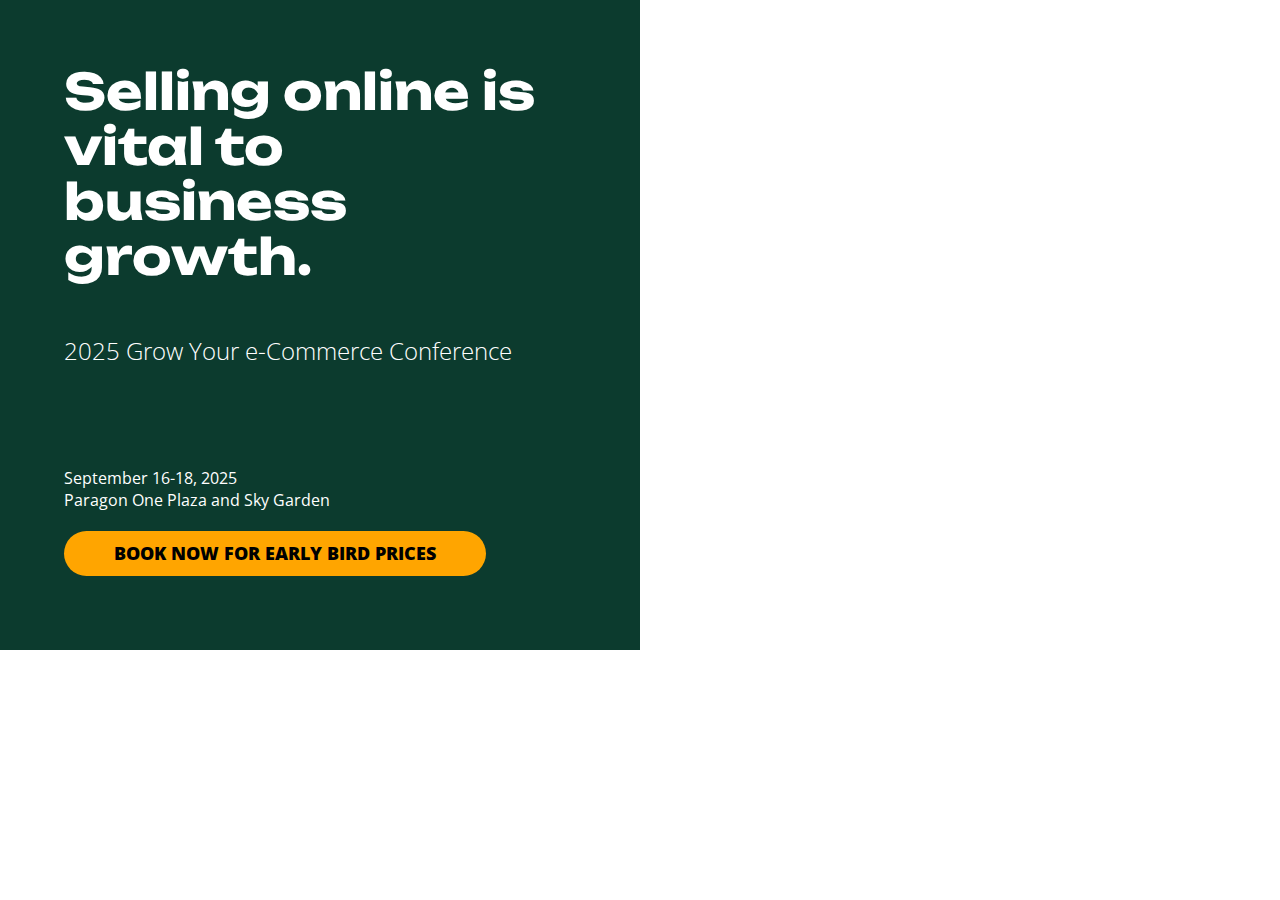
<file: Workshop 6/index.html>
<!DOCTYPE html>
    <Head>
        <title>firstweb</title>
        <link rel="stylesheet" href="css/style.css">
    </Head>
    <Body>
        <main>
            <div class="container">
              <div class="content-wrapper">
                <h1>
                  Selling online is vital to business growth.
                </h1>

                <h2>
                  2025 Grow Your e-Commerce Conference </h2>

                <div class="date">
                  September 16-18, 2025
                </div>

                <div class="venue">
                  Paragon One Plaza and Sky Garden
                </div>

                <div class="button">
                  <a href="#">
                    BOOK NOW FOR EARLY BIRD PRICES
                  </a>
                </div>
                <!-- @end .button -->

              </div>
              <!-- @end content-wrapper -->

              <figure style="background-image: url('https://media-public.canva.com/pSptc/MAEcwupSptc/1/s3.jpg');">
        </figure>

              <div>
                <!-- @end .container -->
          </main>
    </Body>
</html>
</file>
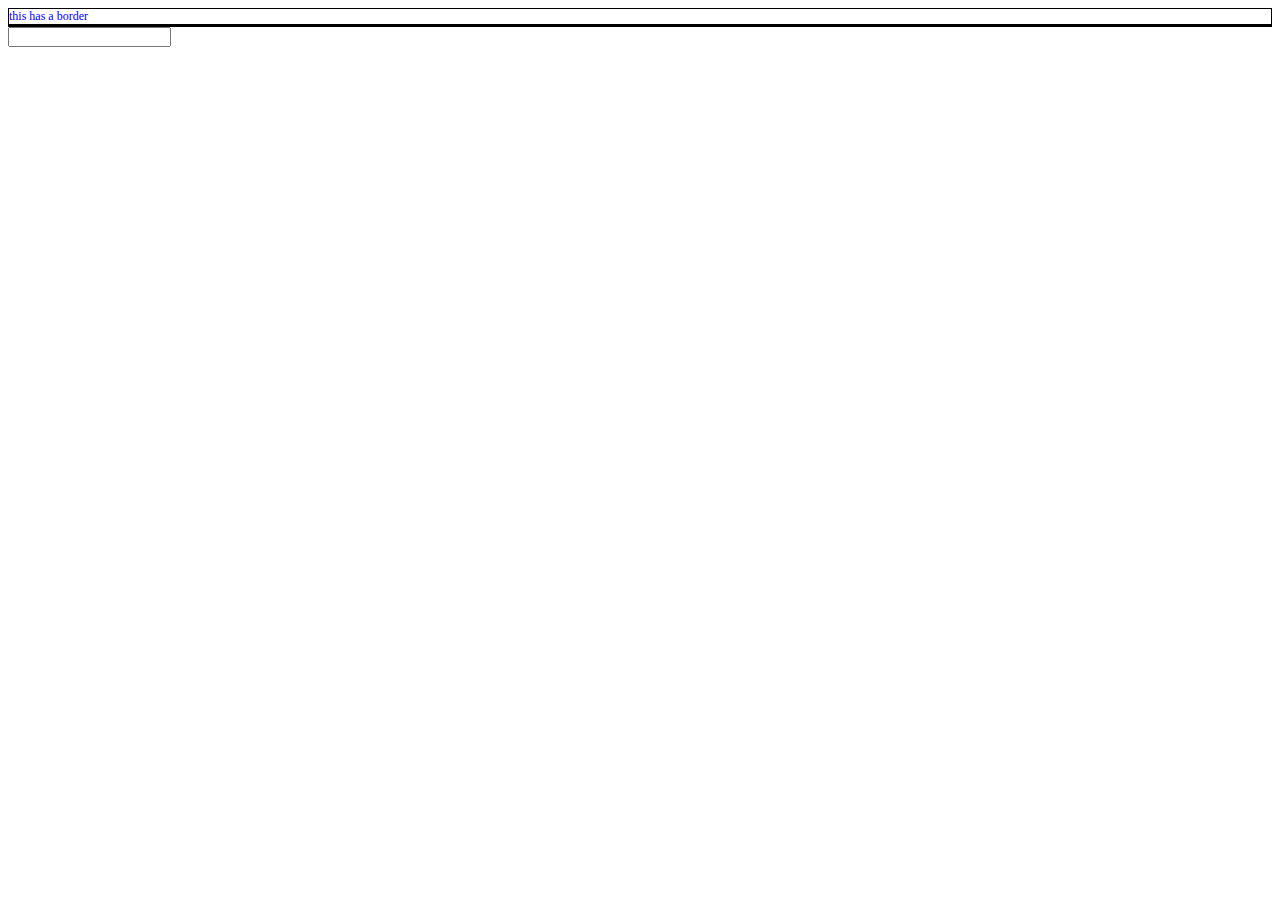
<file: Workshop-3/index.html>
<!DOCTYPE html>
<html lang="en">
  <head>
    <meta charset="UTF-8">
    <meta name="viewport" content="width=device-width, initial-scale=1.0">
    <title>Workshop3</title>
    <link rel="stylesheet" href="css/style.css">
  </head>
  <body>
    <style>
        div{ border: 1px solid #000;}
    </style>
    <div style="border:1px solid #000">
        this has a border
    </div>
    <header id=“header”></header>
    <div class=“container”></div>
    <input type=“text”>
  </body>
</html>
</file>
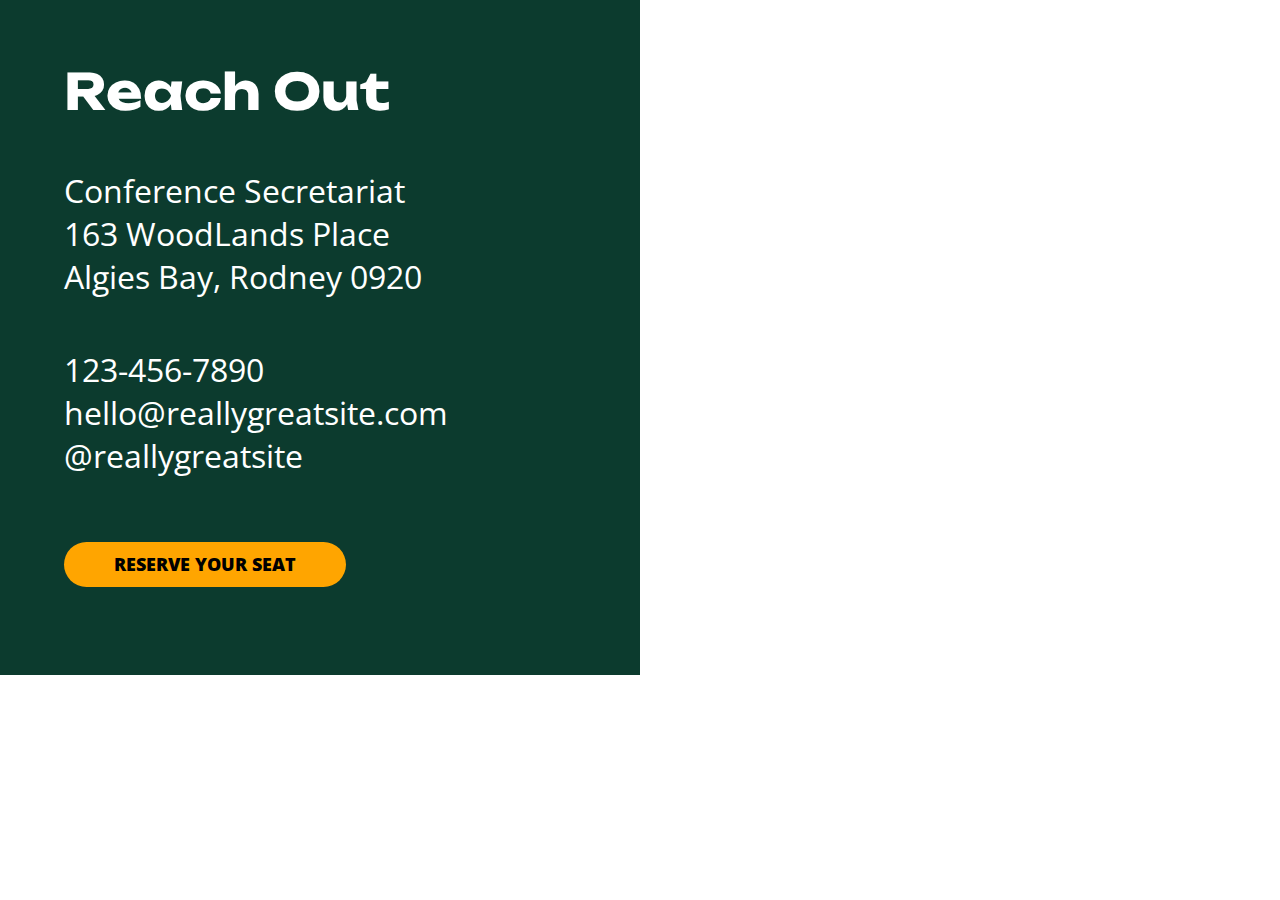
<file: Workshop 6/index5.html>
<!DOCTYPE html>
    <Head>
        <title>LastWeb</title>
        <meta charset="UTf-8">
        <meta name="author" content="Ujjwol Bahadur Magar">
        <meta name="viewport" content="width=device-width, initial-scale=0">
        <link rel="stylesheet" href="css/style5.css">
    </Head>
    <Body>
        <main>
            <div class="container">
              <div class="content-wrapper">
                <h1>
                  Reach Out
                </h1>
                <div class="address">

                  Conference Secretariat
                  <br>
                  163 WoodLands Place
                  <br>
                  Algies Bay, Rodney 0920
                  <br>
                </div>

                <div class="contact">
                  123-456-7890
                  <br>
                  hello@reallygreatsite.com
                  <br>
                  @reallygreatsite
                  <br>
                </div>

                <div class="button">
                  <a href="#">
                    RESERVE YOUR SEAT
                  </a>
                </div>
                <!-- @end .button -->

              </div>
              <!-- @end content-wrapper -->

              <figure style="background-image: url('https://media-public.canva.com/pSptc/MAEcwupSptc/1/s3.jpg');">
        </figure>

              <div>
                <!-- @end .container -->
          </main>
    </Body>
</html>
</file>
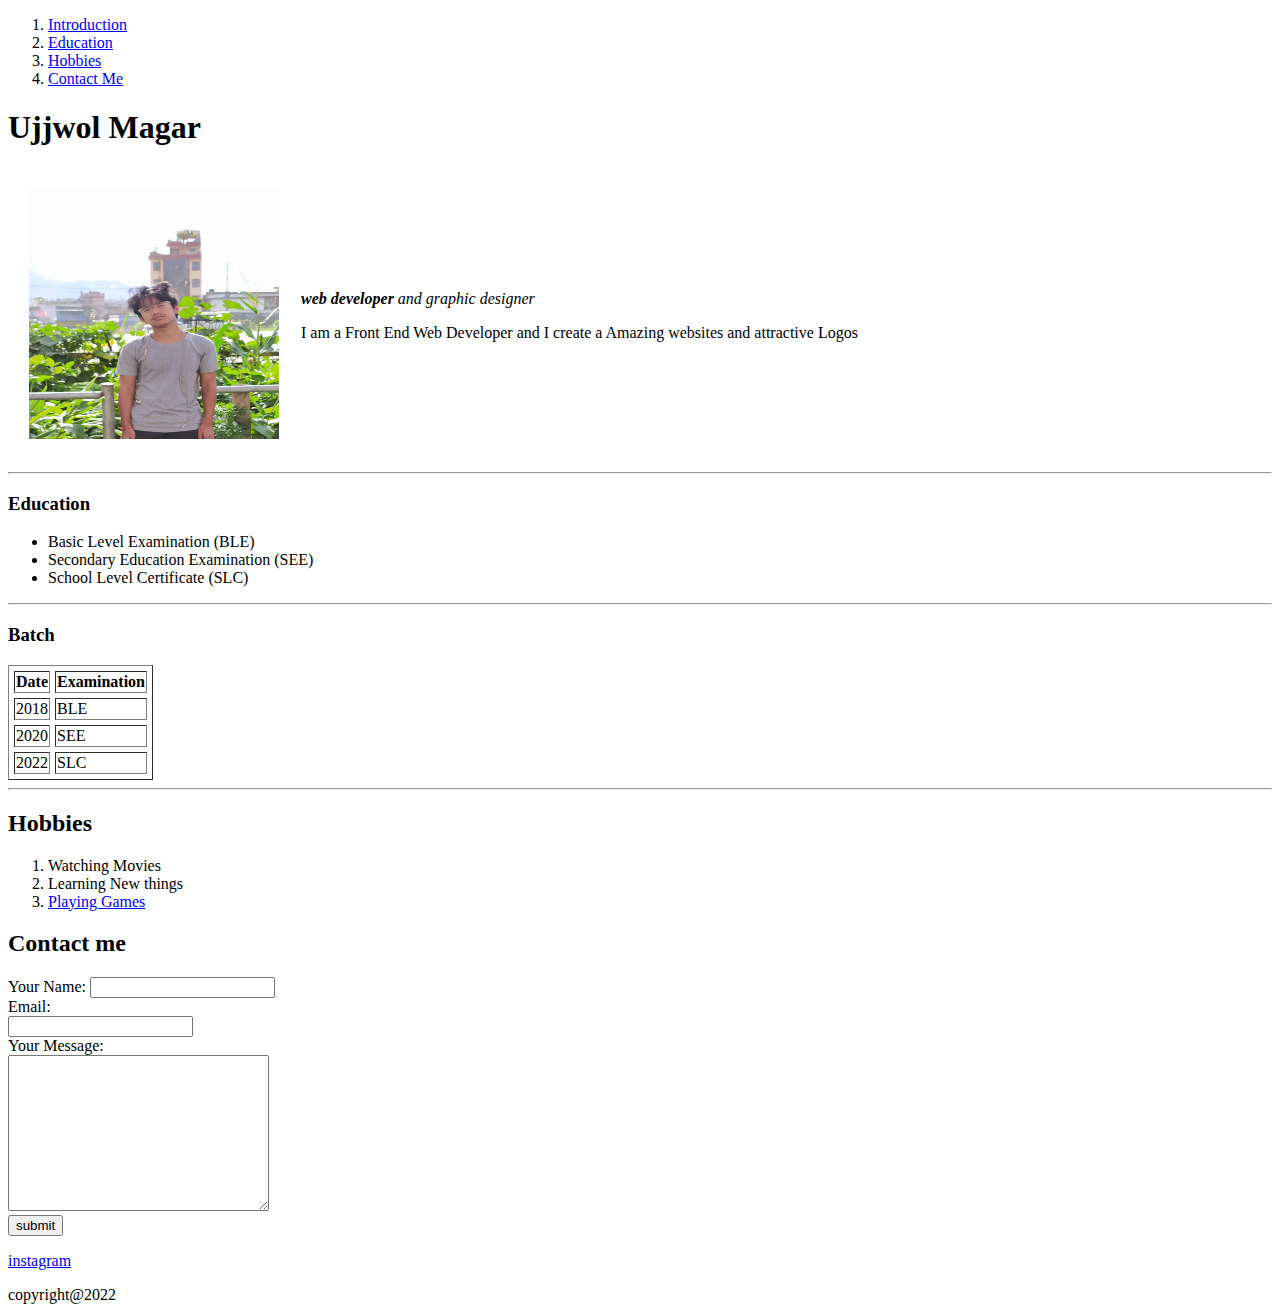
<file: Workshop 1/Exercise 2/bio.html>
<!DOCTYPE html>
<html>

<head>
  <meta>
  <title>Portfolio</title>
</head>

<body>
  <nav>
    <ol>
      <li><a href="#introduction">Introduction</a></li>
      <li><a href="#Education">Education</a></li>
      <li><a href="#hobbies">Hobbies</a></li>
      <li><a href="#Contact">Contact Me</a></li>
    </ol>
  </nav>
  <div id="introduction">
  <h1>Ujjwol Magar</h1>
  <table cellspacing="20">
    <tr>
      <td><img src="bioport.jpg" width="250px" height="250px"alt="Ujjwol image"></td>
      <td>
        <p><em><strong>web developer</strong> and graphic designer</em></p>
        <p>I am a Front End Web Developer and I create a Amazing websites and attractive Logos </p>
      </td>

    </tr>
  </table>

    </div>

  <hr>
  <div id="Education">
  <h3>Education</h3>
  <ul>
    <li>Basic Level Examination (BLE)</li>
    <li>Secondary Education Examination (SEE) </li>
    <li>School Level Certificate (SLC)</li>
  </ul>
  <hr>
  <h3>Batch</h3>
  <table cellspacing="5" border="1">
    <thead>
      <tr>
        <th>Date</th>
        <th>Examination</th>
      </tr>
    </thead>
    <tbody>
      <tr>
        <td>2018</td>
        <td>BLE</td>
      </tr>
      <tr>
        <td>2020</td>
        <td>SEE</td>
      </tr>
      <tr>
        <td>2022</td>
        <td>SLC</td>
      </tr>

    </tbody>

  </table>
    </div>
  <hr>
<div id="hobbies">
<h2>Hobbies</h2>
<ol>
  <li>Watching Movies</li>
  <li>Learning New things</li>
  <li><a href="https://play.google.com/store/apps/details?id=com.mobile.legends&hl=en&gl=US">Playing Games</a></li>
</ol>
</div>
<div id="Contact">
  <h2>Contact me</h2>
  <form action="mailto:np03cs4a220349@heraldcollege.edu.np" method="post" enctype="text/plain">
    <label for="">Your Name:</label>
    <input type="text" name="YourName" value=""><br>
    <label for="">Email:</label><br>
    <input type="email" name="YourEmail" value=""><br>
    <label for="">Your Message:</label><br>
    <textarea name="YourMessage" rows="10" cols="30"></textarea><br>
    <input type="submit" name="" value="submit">
  </form>

</div>
</body>
<footer>
  <p><a href="https://www.instagram.com/jz_sc0ff/">instagram</a></p>
  copyright@2022
</footer>

</html>
</file>
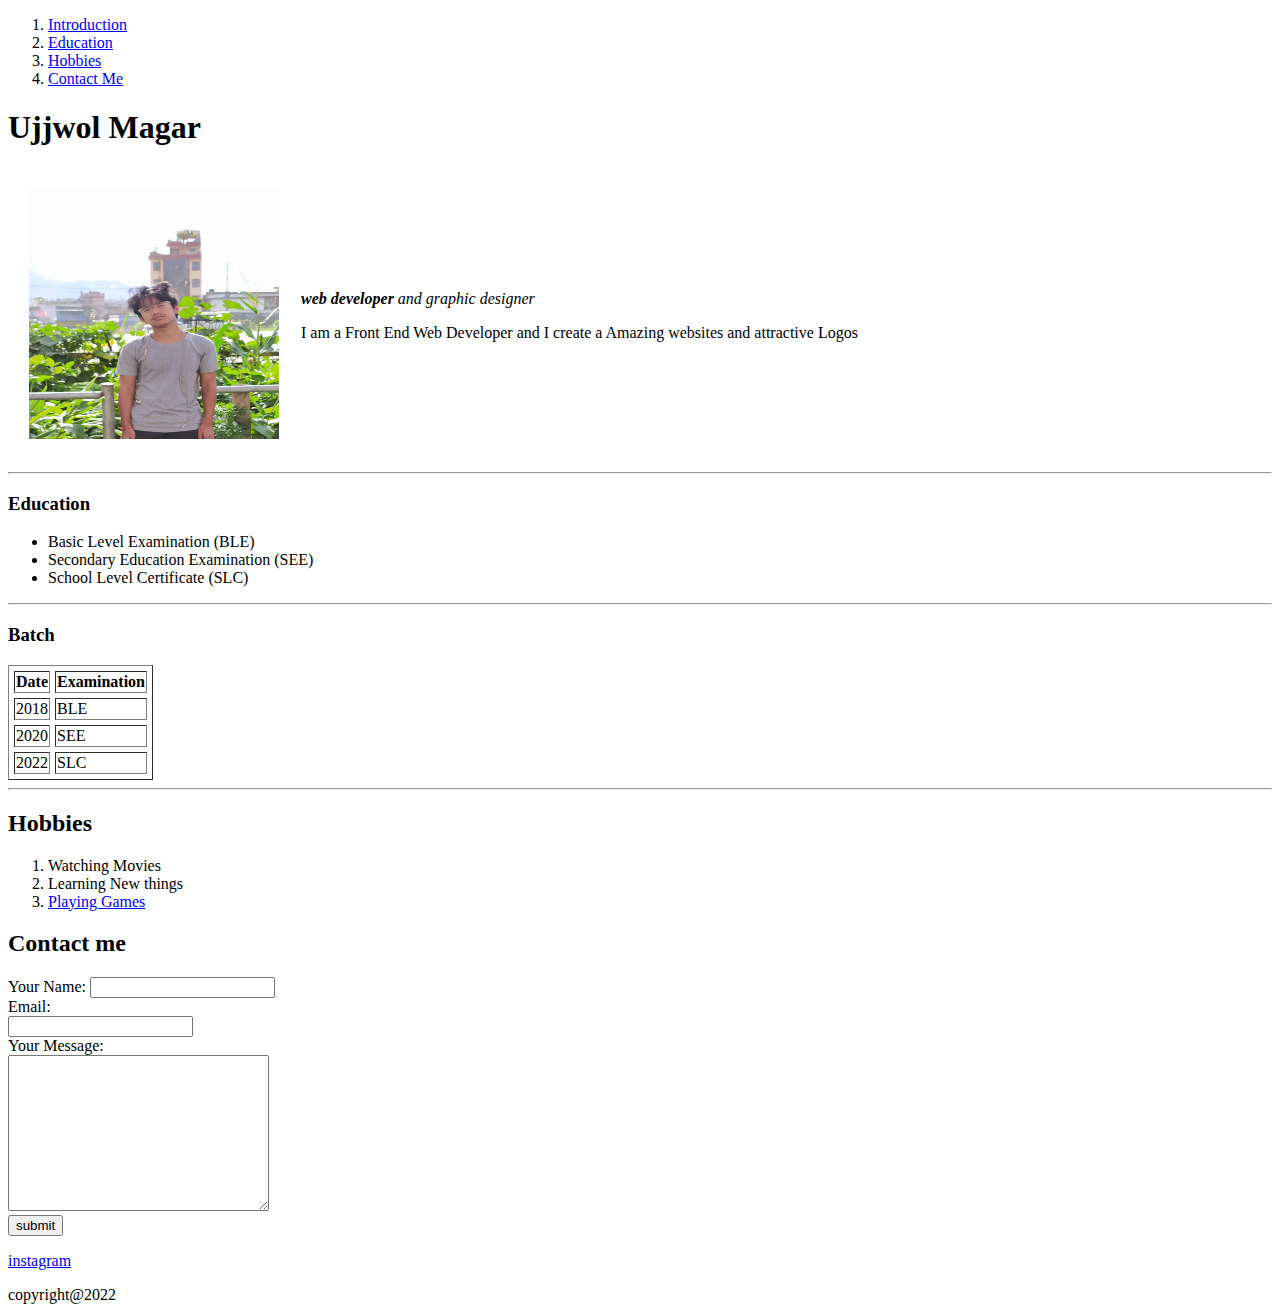
<file: Workshop 2/Exercise 2/bio.html>
<!DOCTYPE html>
<html>

<head>
  <meta charset="UTF-8">
    <meta name="keywords" content="HTML, CSS, JavaScript">
    <meta name="description" content="Thomas J. Watson">
    <meta name="viewport" content="width=device-width, initial-scale=1.0">
    <meta name="robots" content="noindex" />
    <meta name="twitter:site" content="@perfmattersconf">
  <title>Portfolio</title>
</head>

<body>
  <section class="navigation">
  <nav>
    <ol>
      <li><a href="#introduction">Introduction</a></li>
      <li><a href="#Education">Education</a></li>
      <li><a href="#hobbies">Hobbies</a></li>
      <li><a href="#Contact">Contact Me</a></li>
    </ol>
  </nav>
</section>
<section id="introduction">
  <div>
  <h1>Ujjwol Magar</h1>
  <table cellspacing="20">
    <tr>
      <td><img src="bioport.jpg" width="250px" height="250px"alt="Ujjwol image"></td>
      <td>
        <p><em><strong>web developer</strong> and graphic designer</em></p>
        <p>I am a Front End Web Developer and I create a Amazing websites and attractive Logos </p>
      </td>

    </tr>
  </table>

    </div>
  </section>
 
  <hr>
  <section id="Education">
  <div >
  <h3>Education</h3>
  <ul>
    <li>Basic Level Examination (BLE)</li>
    <li>Secondary Education Examination (SEE) </li>
    <li>School Level Certificate (SLC)</li>
  </ul>
  <hr>
  <h3>Batch</h3>
  <table cellspacing="5" border="1">
    <thead>
      <tr>
        <th>Date</th>
        <th>Examination</th>
      </tr>
    </thead>
    <tbody>
      <tr>
        <td>2018</td>
        <td>BLE</td>
      </tr>
      <tr>
        <td>2020</td>
        <td>SEE</td>
      </tr>
      <tr>
        <td>2022</td>
        <td>SLC</td>
      </tr>

    </tbody>

  </table>
    </div>
  </section>
  <hr>
<section id="hobbies">
<h2>Hobbies</h2>
<ol>
  <li>Watching Movies</li>
  <li>Learning New things</li>
  <li><a rel="nofollow" href="https://play.google.com/store/apps/details?id=com.mobile.legends&hl=en&gl=US">Playing Games</a></li>
</ol>
</section>
<section id="Contact">
<div >
  <h2>Contact me</h2>
  <form action="mailto:np03cs4a220349@heraldcollege.edu.np" method="post" enctype="text/plain">
    <label for="">Your Name:</label>
    <input type="text" name="YourName" value=""><br>
    <label for="">Email:</label><br>
    <input type="email" name="YourEmail" value=""><br>
    <label for="">Your Message:</label><br>
    <textarea name="YourMessage" rows="10" cols="30"></textarea><br>
    <input type="submit" name="" value="submit">
  </form>

</div>
</section>
</body>
<footer>
  <p><a href="https://www.instagram.com/jz_sc0ff/">instagram</a></p>
  copyright@2022
</footer>

</html>
</file>
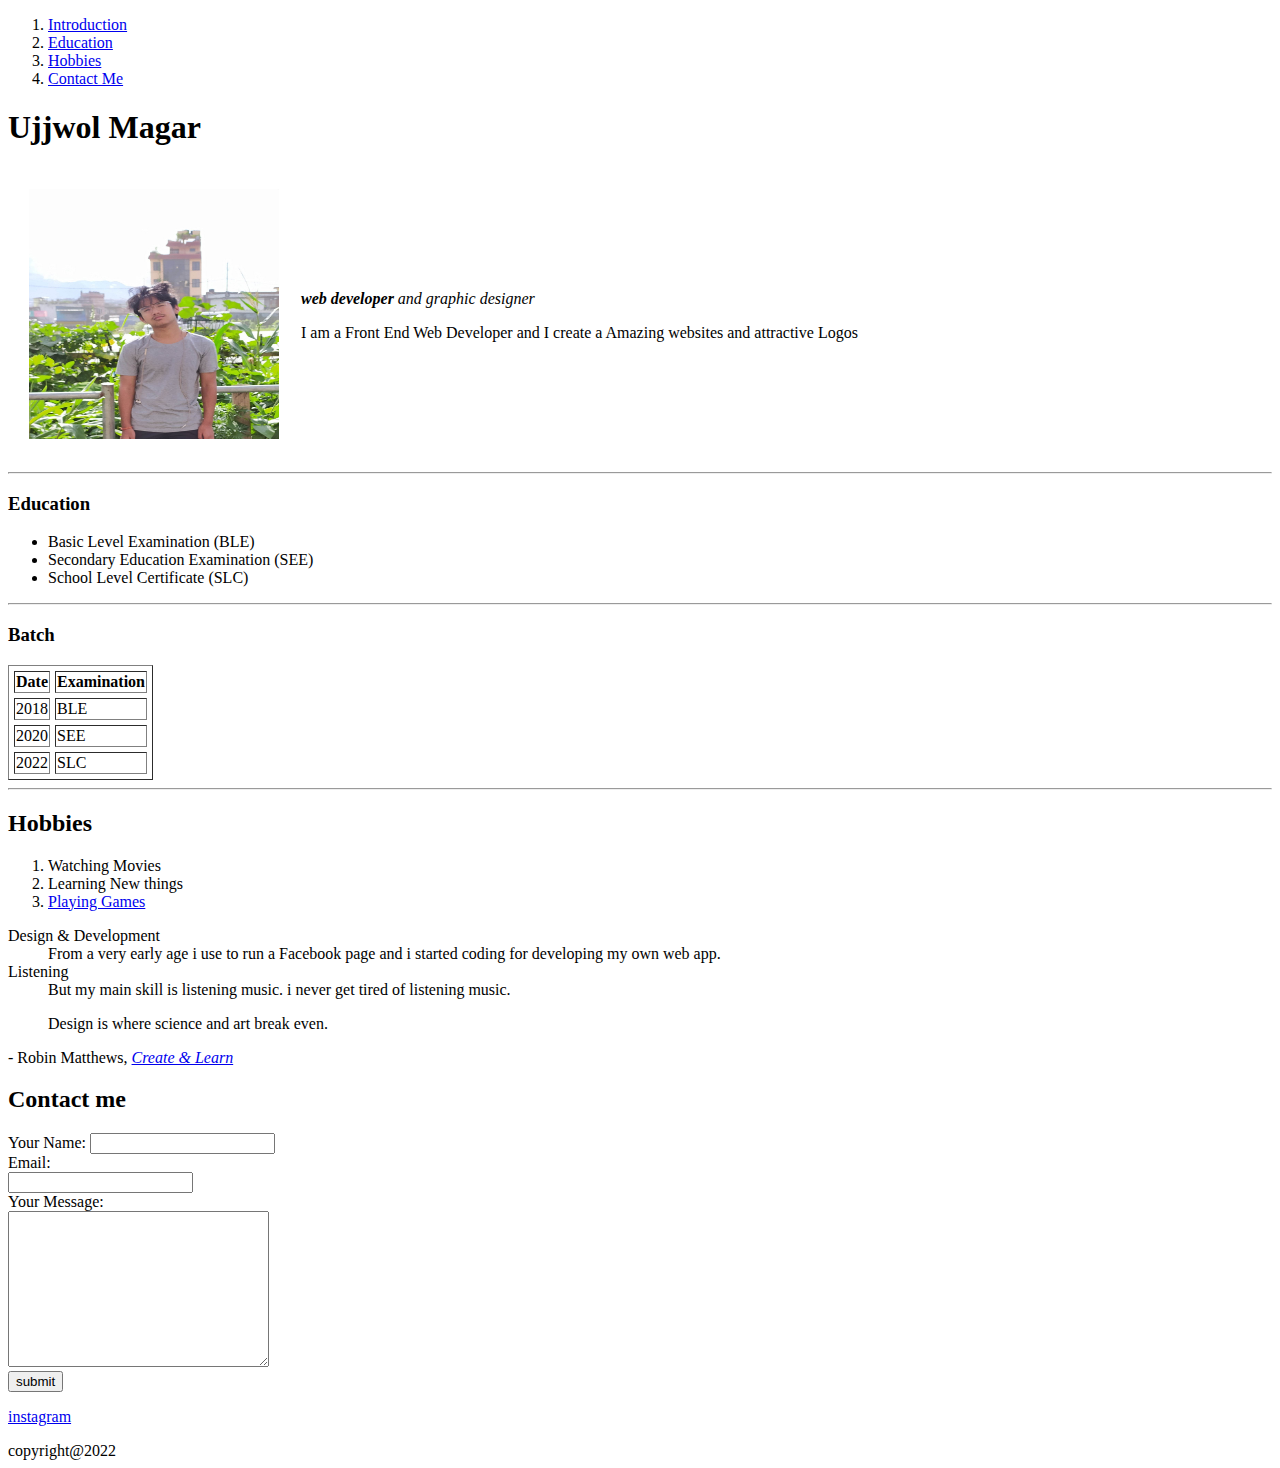
<file: Workshop 2/Exercise 2/workshop-two.html>
<!DOCTYPE html>
<html>

<head>
  <meta charset="UTF-8">
    <meta name="keywords" content="HTML, CSS, JavaScript">
    <meta name="description" content="Thomas J. Watson">
    <meta name="viewport" content="width=device-width, initial-scale=1.0">
    <meta name="robots" content="noindex" />
    <meta name="twitter:site" content="@perfmattersconf">
  <title>Portfolio</title>
</head>

<body>
  <section class="navigation">
  <nav>
    <ol>
      <li><a href="#introduction">Introduction</a></li>
      <li><a href="#Education">Education</a></li>
      <li><a href="#hobbies">Hobbies</a></li>
      <li><a href="#Contact">Contact Me</a></li>
    </ol>
  </nav>
</section>
<section id="introduction">
  <div>
  <h1>Ujjwol Magar</h1>
  <table cellspacing="20">
    <tr>
      <td><img src="bioport.jpg" width="250px" height="250px"alt="Ujjwol image"></td>
      <td>
        <p><em><strong>web developer</strong> and graphic designer</em></p>
        <p>I am a Front End Web Developer and I create a Amazing websites and attractive Logos </p>
      </td>

    </tr>
  </table>

    </div>
  </section>
 
  <hr>
  <section id="Education">
  <div >
  <h3>Education</h3>
  <ul>
    <li>Basic Level Examination (BLE)</li>
    <li>Secondary Education Examination (SEE) </li>
    <li>School Level Certificate (SLC)</li>
  </ul>
  <hr>
  <h3>Batch</h3>
  <table cellspacing="5" border="1">
    <thead>
      <tr>
        <th>Date</th>
        <th>Examination</th>
      </tr>
    </thead>
    <tbody>
      <tr>
        <td>2018</td>
        <td>BLE</td>
      </tr>
      <tr>
        <td>2020</td>
        <td>SEE</td>
      </tr>
      <tr>
        <td>2022</td>
        <td>SLC</td>
      </tr>

    </tbody>

  </table>
    </div>
  </section>
  <hr>
<section id="hobbies">
<h2>Hobbies</h2>
<ol>
  <li>Watching Movies</li>
  <li>Learning New things</li>
  <li><a rel="nofollow" href="https://play.google.com/store/apps/details?id=com.mobile.legends&hl=en&gl=US">Playing Games</a></li>
</ol>
</section>
<dl>
  <dt>Design & Development</dt>
  <dd>From a very early age i use to run a Facebook page and i started coding for developing my own web app.</dd>
  <dt>Listening</dt>
  <dd>But my main skill is listening music. i never get tired of listening music.  </dd>
</dl>
<blockquote cite="https://www.hutton.ac.uk/staff/robin-matthews">
  <p>Design is where science and art break even.</p>
  </blockquote>
  <figcaption>- Robin Matthews, <a href="https://www.create-learn.us/"><cite>Create & Learn</cite></a></figcaption>
</figure>
<section id="Contact">
<div >
  <h2>Contact me</h2>
  <form action="mailto:np03cs4a220349@heraldcollege.edu.np" method="post" enctype="text/plain">
    <label for="">Your Name:</label>
    <input type="text" name="YourName" value=""><br>
    <label for="">Email:</label><br>
    <input type="email" name="YourEmail" value=""><br>
    <label for="">Your Message:</label><br>
    <textarea name="YourMessage" rows="10" cols="30"></textarea><br>
    <input type="submit" name="" value="submit">
  </form>

</div>
</section>
</body>
<footer>
  <p><a href="https://www.instagram.com/jz_sc0ff/">instagram</a></p>
  copyright@2022
</footer>

</html>
</file>
<file: Workshop 6/css/style.css>
@import url("https://fonts.googleapis.com/css2?family=Open+Sans:wght@300;400;700;800&family=Unbounded:wght@200;400;700&display=swap");
* {
  box-sizing: border-box;
  margin: 0;
  padding: 0;
}

body {
  font-family: "Open Sans", sans-serif;
}

.container {
  display: flex;
  flex-direction: row;
  flex-wrap: wrap;
}

.content-wrapper {
    height: 650px;
  width: 50%;
  background-color: rgb(12, 59, 46);
  padding: 5%;
  color: #ffffff;
}

h1 {
  font-size: 50px;
  line-height: 1.1;
  margin-bottom: 50px;
  font-family: "Unbounded", cursive;
}

h2 {
  margin-bottom: 100px;
  font-weight: 200;
}

figure {
  width: 50%;
  background-size: cover;
  background-repeat: no-repeat;
}

.button {
  margin-top: 20px;
}

.button a {
  display: inline-block;
  padding: 10px 50px;
  background: orange;
  border-radius: 30px;
  text-decoration: none;
  color: black;
  font-size: 18px;
  line-height: 1.4;
  font-weight: 800;
  transition: all 0.5s ease;
}

.button a:hover {
  background: black;
  color: orange;
}
@media screen and (max-width: 1024px) {
  .button a {
    font-size: 16px;
  }
}

@media screen and (max-width: 768px) {
  .content-wrapper {
    padding-bottom: 50px;
  }

  .content-wrapper,
  figure {
    width: 100%;
  }

  figure {
    height: 300px;
  }
}

@media screen and (max-width: 420px) {
  .button a {
    text-align: center;
  }
}
</file>
<file: Workshop-3/css/style.css>
*{
    color : blue;
    font-size: 12px ;
}
    #header{
    border: 1px solid #ccc;
    font-size: 12px;
    }
        .container{
            margin:0 auto;
            width: 1200px; 
        }
            Input[type="text"]{
                font-size: 16px;
                line-height: 1.2;
            }
</file>
<file: Workshop 6/css/style5.css>
@import url("https://fonts.googleapis.com/css2?family=Open+Sans:wght@300;400;700;800&family=Unbounded:wght@200;400;700&display=swap");
* {
  box-sizing: border-box;
  margin: 0;
  padding: 0;
}

body {
  font-family: "Open Sans", sans-serif;
  font-size: 2rem;
}

.container {
  display: flex;
  flex-direction: row;
  flex-wrap: wrap;
}

.content-wrapper {
    height: 675px;
  width: 50%;
  background-color: rgb(12, 59, 46);
  padding: 5%;
  color: #ffffff;
}

h1 {
  font-size: 50px;
  line-height: 1.1;
  margin-bottom: 50px;
  font-family: "Unbounded", cursive;
}
figure {
  width: 50%;
  background-size: cover;
  background-repeat: no-repeat;
}
.address{
    margin-bottom: 50px;
}
.contact{
    margin-bottom: 50px;
}
.button {
  margin-top: 60px;
  margin-bottom: 20px;
}

.button a {
  display: inline-block;
  padding: 10px 50px;
  background: orange;
  border-radius: 30px;
  text-decoration: none;
  color: black;
  font-size: 18px;
  line-height: 1.4;
  font-weight: 800;
  transition: all 0.5s ease;
}

.button a:hover {
  background: black;
  color: orange;
}
@media screen and (max-width: 1024px) {
  .button a {
    font-size: 16px;
  }
}

@media screen and (max-width: 768px) {
  .content-wrapper {
    padding-bottom: 50px;
  }

  .content-wrapper,
  figure {
    width: 100%;
  }

  figure {
    height: 300px;
  }
}

@media screen and (max-width: 420px) {
  .button a {
    text-align: center;
  }
}
</file>
